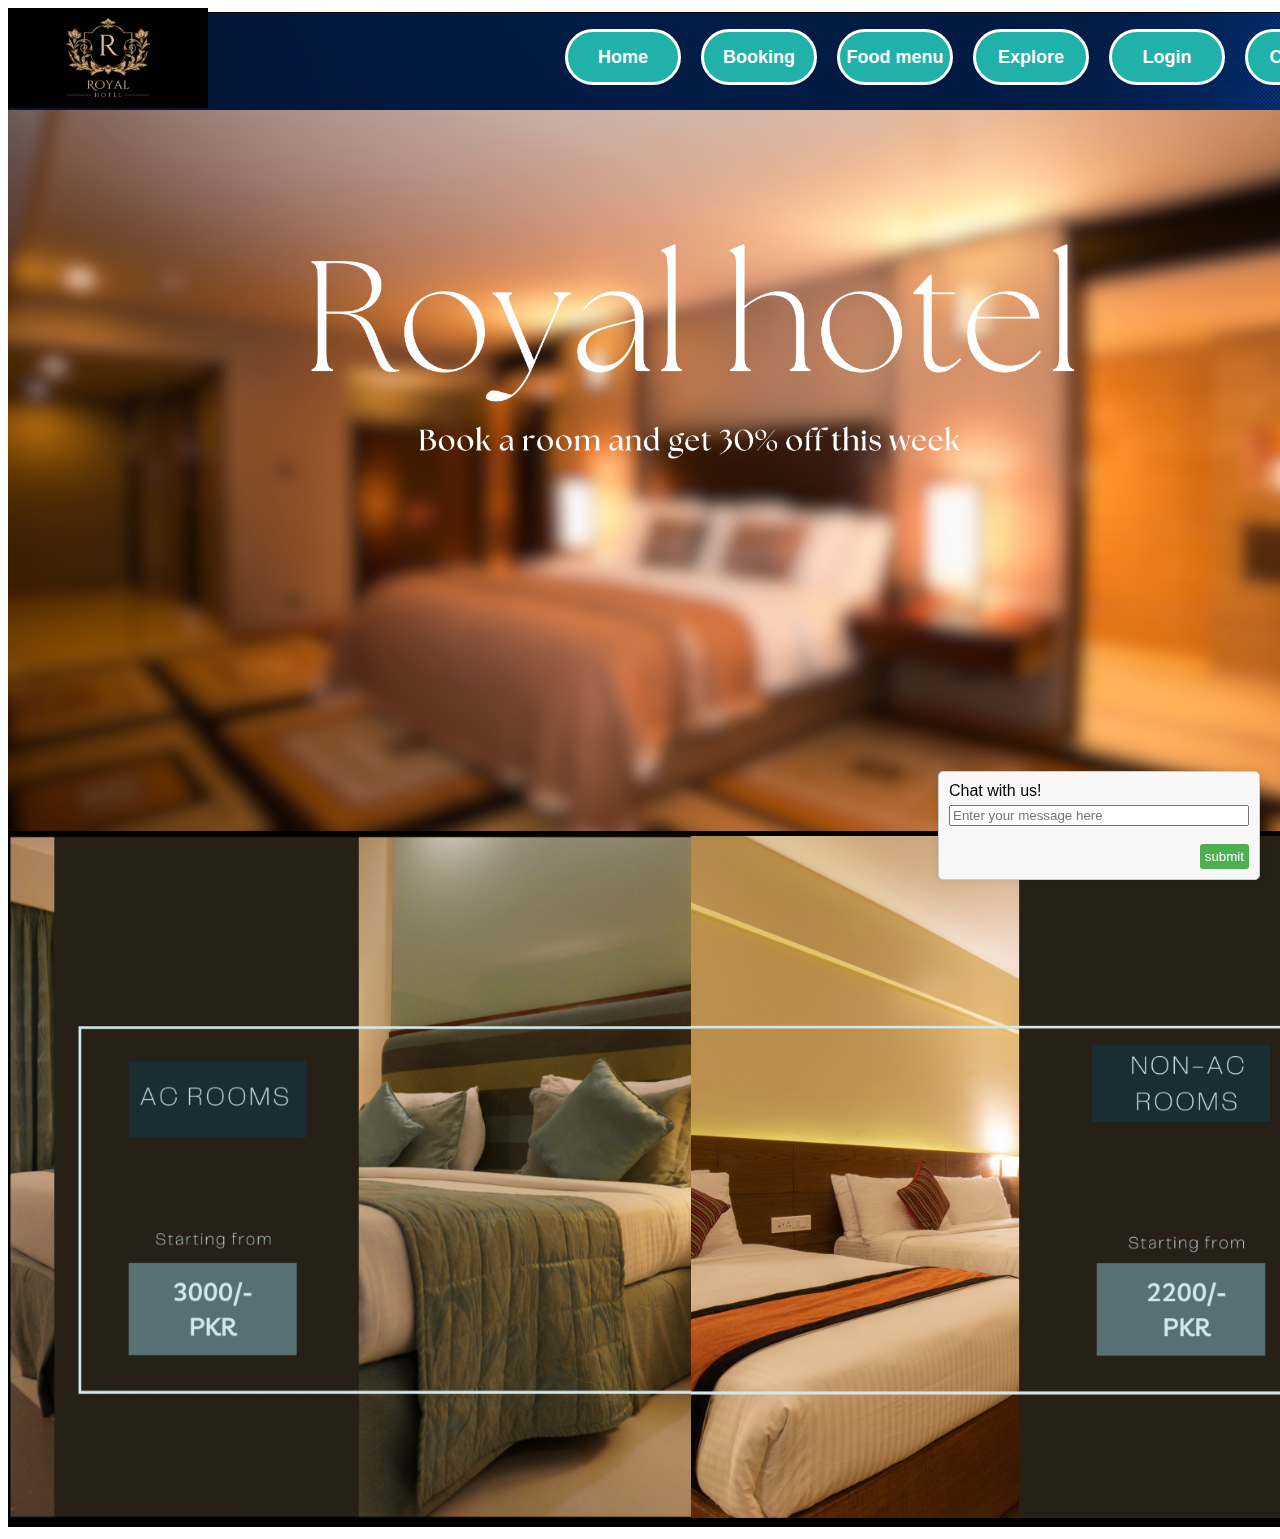
<file: index.html>
<!DOCTYPE html>
<html>
<head>
<title>Hotel Management</title>
<link rel="stylesheet" type="text/css" href="index.css"/>
<body>
<div id="holder"><a href="index.html"><img src="logo.jpg" width="200px" height="100px"/></a>
	 <div id="header">
     
	<ul>
		<li><a href="contact.html">Contact</a></li>
    	<li><a href="login.html">Login</a></li>
    	<li><a href="overview.html">Explore</a></li>
    	<li><a href="foodmenu.html">Food menu</a></li>
    	<li><a href="book.html">Booking</a></li>
        <li><a href="index.html">Home</a></li>
    	</ul>
    </div><!--header -->
	<br> 
<img id="img1" src="home.png">
<img src="room.jpg" id="img2">
<div id="a1">
	<form action="http://localhost/Hotel management system/feedback.php" method="post">
		<label for="feedback">Chat with us!</label> 
		<input id="feedback" name="feedback" placeholder="Enter your message here" required=""> 
		&nbsp;&nbsp;&nbsp;&nbsp;&nbsp;&nbsp;&nbsp;&nbsp;&nbsp;
		&nbsp;&nbsp;&nbsp;&nbsp;&nbsp;&nbsp;&nbsp;&nbsp;&nbsp;
		&nbsp;&nbsp;&nbsp;&nbsp;&nbsp;&nbsp;&nbsp;&nbsp;
		<input type="submit" name="submit" value="submit" />
	  </form>
</div>
</body>
</html>
</file>
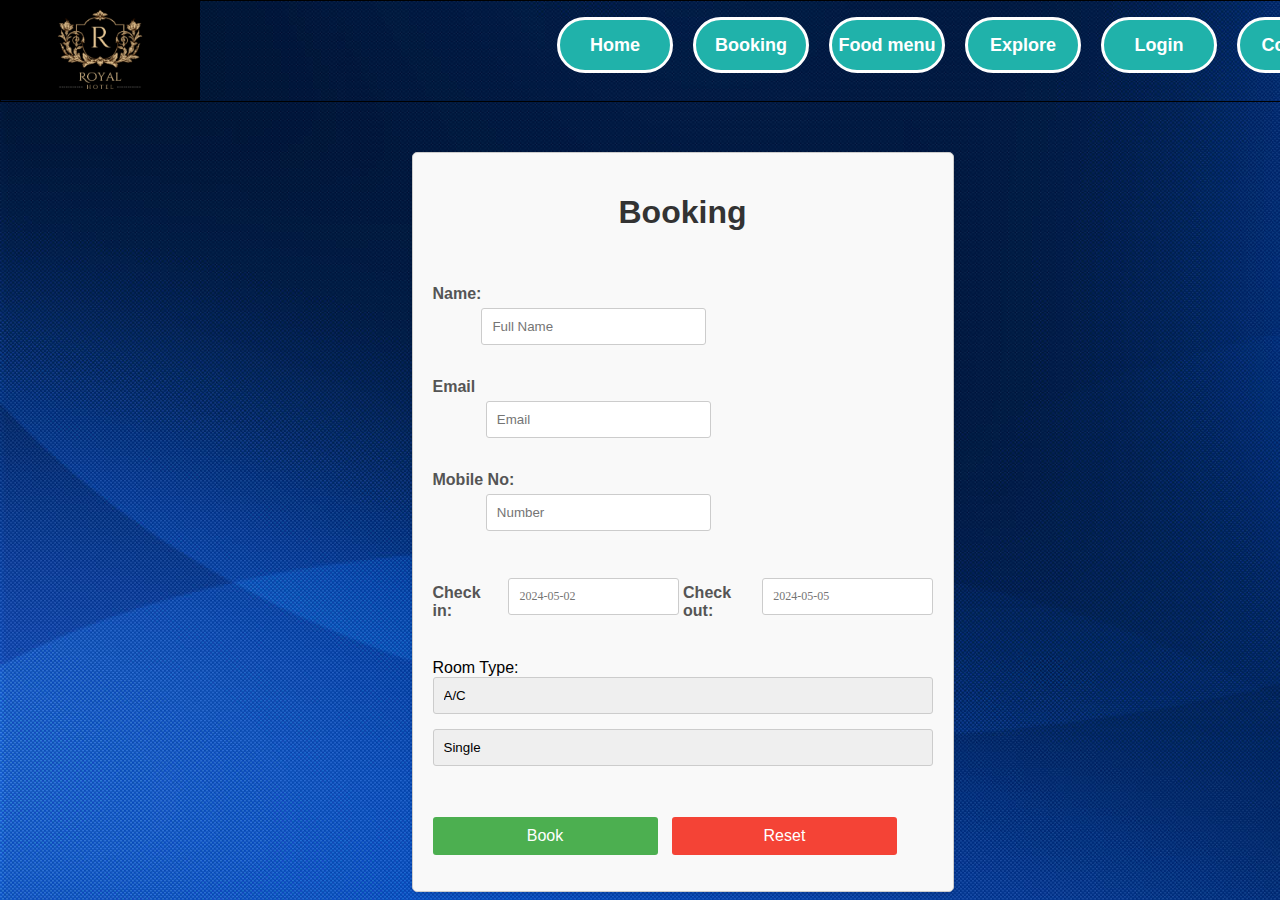
<file: book.html>
<!DOCTYPE>
<html>
<head>
<title>Booking</title>
<link rel="stylesheet" type="text/css" href="book.css"/>
<link rel="stylesheet" type="text/css" href="dhtmlxcalendar.css"/>
	
<script src="dhtmlxcalendar.js"></script>
	
<style>
    #calendar,
    #calendar2,
    #calendar3,
    #calendar4 {
        border: 1px solid #909090;
        font-family: Tahoma;
        font-size: 12px;
    }
</style>
	<script>
		var myCalendar;
		function doOnLoad() 
			{
			myCalendar = new dhtmlXCalendarObject(["calendar","calendar2","calendar3","calendar4",]);
			}
	</script>
</head>
<body onload="doOnLoad();">
<div id="holder"><a href="index.html"><img src="logo.jpg" width="200px" height="100px"/></a>
	 <div id="header">
     
	<ul>
		<li><a href="contact.html">Contact</a></li>
    	<li><a href="login.html">Login</a></li>
    	<li><a href="overview.html">Explore</a></li>
    	<li><a href="foodmenu.html">Food menu</a></li>
    	<li><a href="book.html">Booking</a></li>
        <li><a href="index.html">Home</a></li>
    	</ul>
    </div><!--header -->
<div id="book">
<h1>Booking</h1>
	<div id="a1">
    <p>&nbsp;</p>
    
    <form action="http://localhost/Hotel management system/book.php" method="post">
		 <label for="name">Name:</label>&nbsp;&nbsp;&nbsp;&nbsp;&nbsp;&nbsp;&nbsp;&nbsp;&nbsp;&nbsp;
    			<input id="name" name="name" placeholder="Full Name" required="" tabindex="1" type="text"><br><br>
		
		<label for="email">Email</label>&nbsp;&nbsp;&nbsp;&nbsp;&nbsp;&nbsp;&nbsp;&nbsp;&nbsp;&nbsp;&nbsp;
    			<input id="email" name="email" placeholder="Email" required="" type="email"><br><br>
		
		<label for="mobile">Mobile No:</label> &nbsp;&nbsp;&nbsp;&nbsp;&nbsp;&nbsp;&nbsp;&nbsp;&nbsp;&nbsp;&nbsp;
            		<input id="phone" name="mobile" placeholder="Number" required="" type="text"> <br><br>
		
		<div style="position:relative;height:80px;">
		
		<label for="in">Check in:</label> &nbsp;&nbsp;&nbsp;
            		<input id="calendar3" name="in" placeholder="2024-05-02" required="" type="text"> <br><br>
		
					&nbsp;<label for="out">Check out:</label> &nbsp;&nbsp;
            		<input id="calendar4" name="out" placeholder="2024-05-05" required="" type="text"> <br><br>
		
		</div>
		Room Type:<select name="room">
				<option value="A/C">A/C</option>
				<option value="Non-A/C">Non-A/C</option>
			</select>
			<select  name="type">
				<option value="single">Single</option>
				<option value="double">Double</option>
				<option value="three">Three</option>
			</select>
		<br/><br/><br/>
<a href="payment.html"><input type="submit" name="submit" value="Book"/></a>
<input type="reset" name="reset" value="Reset" />
</form>
</file>
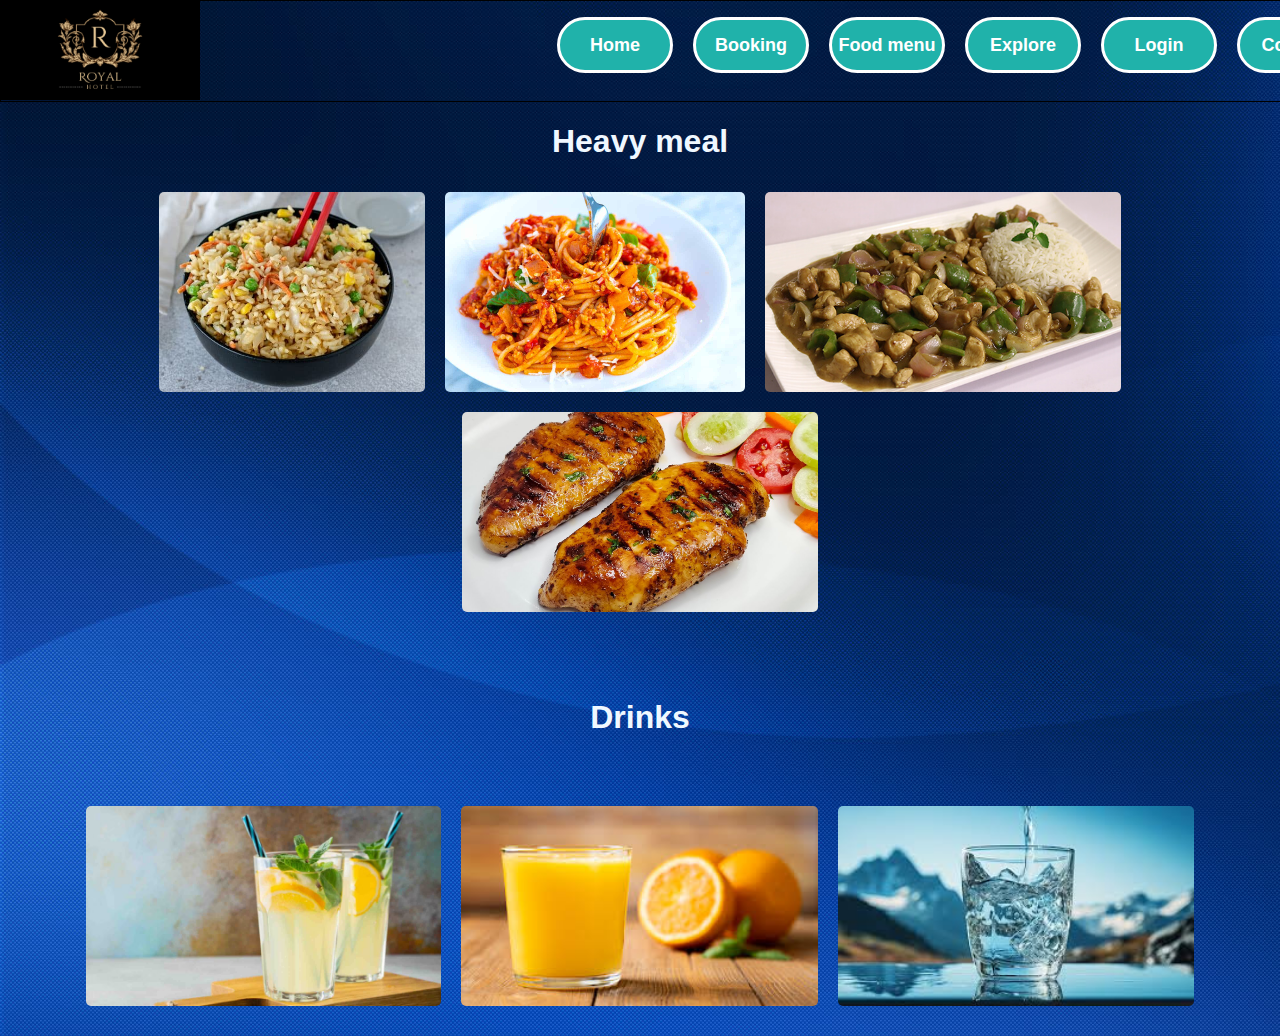
<file: foodmenu.html>
<!DOCTYPE>
<html>
<head>
<title>login</title>
<link rel="stylesheet" type="text/css" href="overview.css"/>
</head>
<body>
<div id="holder"><a href="logo.jpg"><img src="logo.jpg" width="200px" height="100px"/></a>
	 <div id="header">
     
	<ul>
		<li><a href="contact.html">Contact</a></li>
    	<li><a href="login.html">Login</a></li>
    	<li><a href="overview.html">Explore</a></li>
    	<li><a href="foodmenu.html">Food menu</a></li>
    	<li><a href="book.html">Booking</a></li>
        <li><a href="index.html">Home</a></li>
    	</ul>
    </div>
</div>
<h1>Heavy meal</h1>
<div class="image-container">
	<div class="image-item">
	  <img src="Fried-Rice-9-500x375.jpg" alt="Image 1">
	  <div class="hover-overlay">Fried Rice</div>
	</div>
	<div class="image-item">
	  <img src="Spaghetti-with-Meat-Sauce-Recipe-1-1200.jpg" alt="Image 2">
	  <div class="hover-overlay">Spaghetti</div>
	</div>
	<div class="image-item">
	  <img src="BLACK-PEPPER-CHICKENn.jpg" alt="Image 3">
	  <div class="hover-overlay">Black pepper chicken</div>
	</div>
	<div class="image-item">
	  <img src="STEAK.jpg" alt="Image 4">
	  <div class="hover-overlay">Chicken steak</div>
	</div>
	</div>
	<br>
	<br>
	<div >
	<h1>Drinks</h1>
	<br>
	</div>
	<div class="image-container">
	<div class="image-item">
	  <img src="lemon-juice-1600x900.avif" alt="Image 5">
	  <div class="hover-overlay">Lemon Juice</div>
	</div>
	<div class="image-item">
	  <img src="orange.jpeg" alt="Image 6">
	  <div class="hover-overlay">Orange juice</div>
	</div>
	<div class="image-item">
	  <img src="images.jpeg" alt="Image 7">
	  <div class="hover-overlay">Mineral water</div>
	</div>

</div><!--holder-->
    </body>
    </html>
</file>
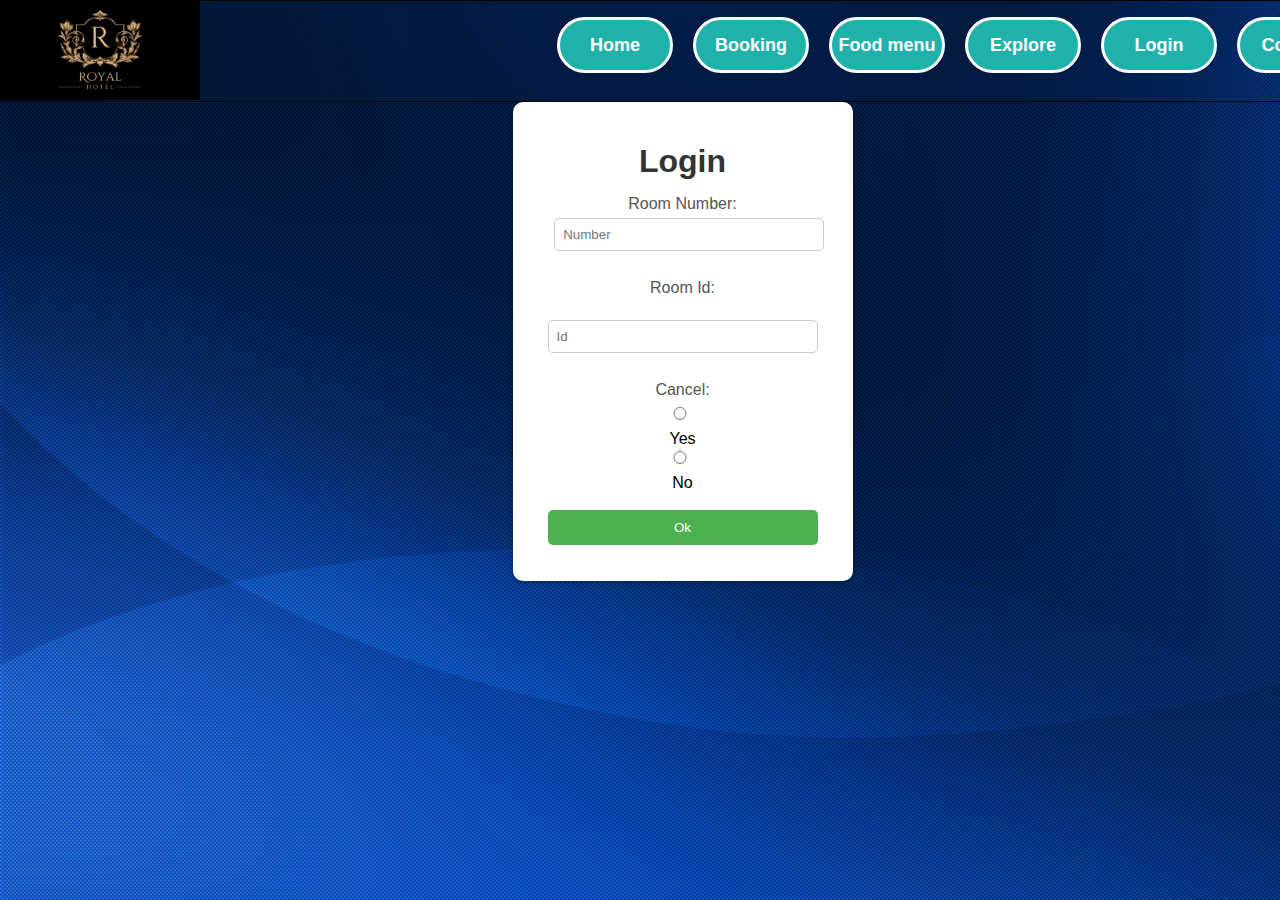
<file: login.html>
<!DOCTYPE>
<html>
<head>
<title>login</title>
<link rel="stylesheet" type="text/css" href="login.css"/>
<script type="text/javascript">
function clicked() {
    alert('Successfully submitted');
}

    $("#formname").resetForm();
</script>
</head>
<body>
<div id="holder"><a href="index.html"><img src="logo.jpg" width="200px" height="100px"/></a>
	 <div id="header">
     
	<ul>
		<li><a href="contact.html">Contact</a></li>
    	<li><a href="login.html">Login</a></li>
    	<li><a href="overview.html">Explore</a></li>
    	<li><a href="foodmenu.html">Food menu</a></li>
    	<li><a href="book.html">Booking</a></li>
        <li><a href="index.html">Home</a></li>
    	</ul>
    </div><!--header -->
	<div id="login">
		<h1>Login</h1>
		<div id="p">
		  <form action="http://localhost/Hotel management system/login.php" method="post">
			<label for="number">Room Number:</label>&nbsp;&nbsp;
			<input id="" name="rnumber" placeholder="Number" required="" type="text"> <br><br>
	  
			<label for="number">Room Id:</label> &nbsp;&nbsp;&nbsp;&nbsp;&nbsp;&nbsp;&nbsp;
			<input id="" name="rid" placeholder="Id" required="" type="text"> <br><br>
	  
			<label for="cancel">Cancel:</label>
			<br>
			<input type="radio" name="cancel" value="yes">Yes
			<input type="radio" name="cancel" value="no">No<br><br>
	  
			<input type="submit" name="submit" value="Ok"/>
		  </form>
		</div>
	  </div>
</div><!--holder-->
</body>
</html>
</file>
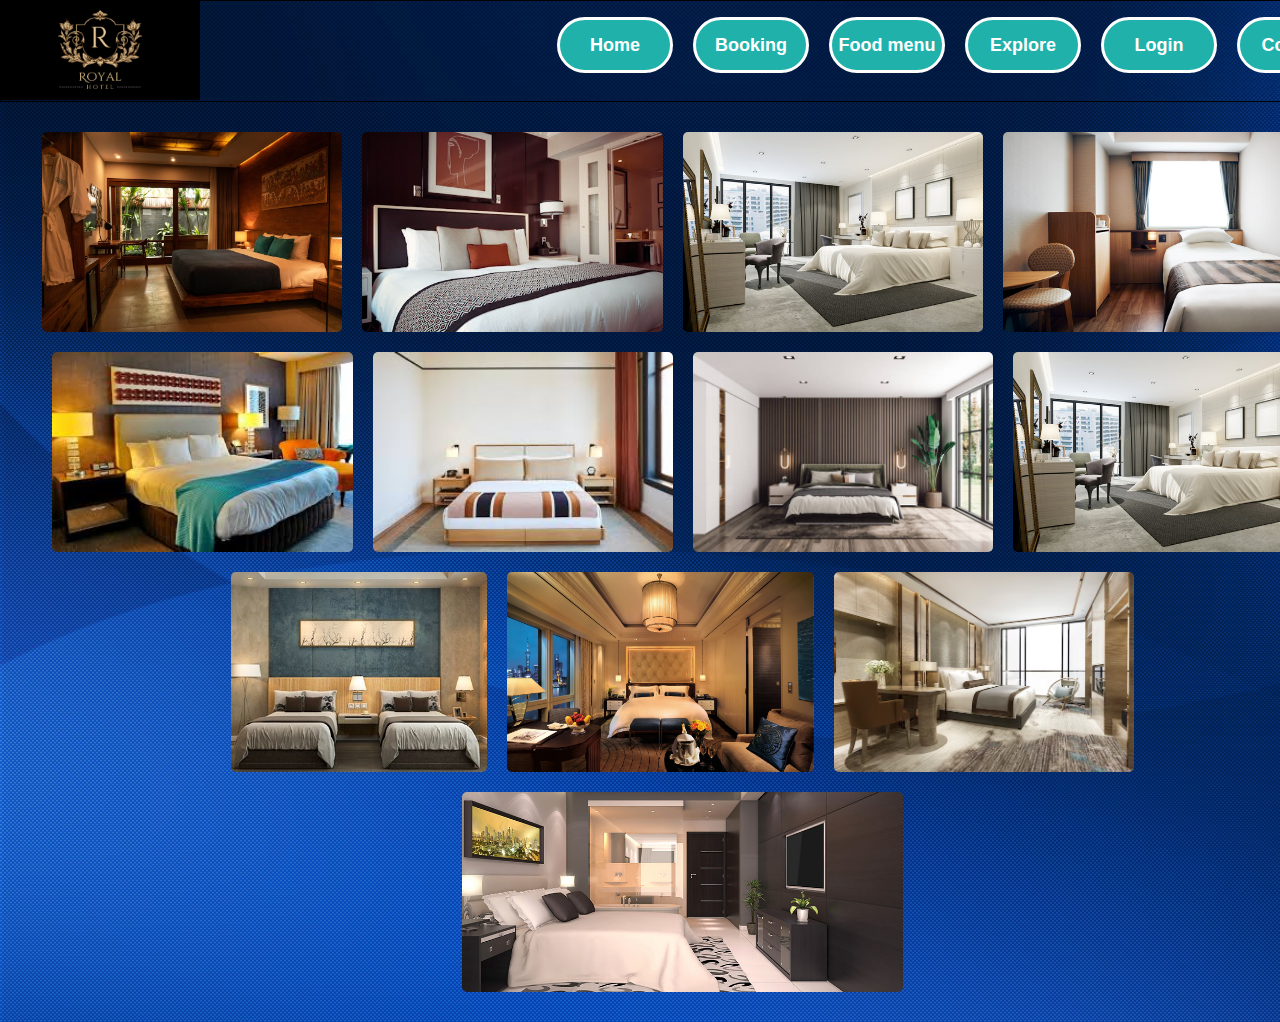
<file: overview.html>
<!DOCTYPE>
<html>
<head>
<title>Explore rooms</title>
<link rel="stylesheet" type="text/css" href="overview.css"/>
</head>
<body>
<div id="holder"><a href="index.html"><img src="logo.jpg" width="200px" height="100px"/></a>
	<div id="header">
    <ul>
		<li><a href="contact.html">Contact</a></li>
    	<li><a href="login.html">Login</a></li>
    	<li><a href="overview.html">Explore</a></li>
    	<li><a href="foodmenu.html">Food menu</a></li>
    	<li><a href="book.html">Booking</a></li>
        <li><a href="index.html">Home</a></li>
    </ul>
    </div>
	<div class="image-container">
		<div class="image-item">
		 <a href="book.html"><img src="image1.avif" alt="Image 1"></a>
		 <a class="none" href="book.html"><div class="hover-overlay">Double Bed<br>Non A/C</a>
		  </div>
		</div>
		<div class="image-item">
		  <img src="image2.jpeg" alt="Image 2">
		  <a class="none" href="book.html"><div class="hover-overlay">Double Bed<br>A/C</div></a>
		</div>
		<div class="image-item">
		  <img src="image3.jpg" alt="Image 3">
		  <a class="none" href="book.html"><div class="hover-overlay">Double Bed<br>Non A/C</div></a>
		</div>
		<div class="image-item">
		  <img src="image14.jpg" alt="Image 4">
		  <a class="none" href="book.html"><div class="hover-overlay">Single Bed<br>Non A/C</div></a>
		</div>
		<div class="image-item">
		  <img src="image5.jpeg" alt="Image 5">
		  <a class="none" href="book.html"><div class="hover-overlay">Doube Bed<br>Non A/C</div></a>
		</div>
		<div class="image-item">
		  <img src="image6.jpeg" alt="Image 6">
		  <a class="none" href="book.html"><div class="hover-overlay">Doube Bed<br>A/C</div></a>
		</div>
		<div class="image-item">
		  <img src="image7.jpg" alt="Image 7">
		  <a class="none" href="book.html"><div class="hover-overlay">Double Bed<br>A/C</div></a>
		</div>
		<div class="image-item">
		  <img src="image8.jpg" alt="Image 8">
		  <a class="none" href="book.html"><div class="hover-overlay">Double Bed<br>A/C</div></a>
		</div>
		<div class="image-item">
		  <img src="image13.jpg" alt="Image 9">
		  <a class="none" href="book.html"><div class="hover-overlay">Two single beds<br>A/C</div></a>
		</div>
		<div class="image-item">
		  <img src="image10.jpg" alt="Image 10">
		  <a class="none" href="book.html"><div class="hover-overlay">Double Bed<br>A/C</div></a>
		</div>
		<div class="image-item">
		  <img src="image11.avif" alt="Image 11">
		  <a class="none" href="book.html"><div class="hover-overlay">Double Bed<br>A/C</div></a>
		</div>
		<div class="image-item">
		  <img src="image12.jpg" alt="Image 12">
		  <a class="none" href="book.html"><div class="hover-overlay">Double Bed<br>A/C</div></a>
		</div>
	  </div>
</div>
</body>
</html>
</file>
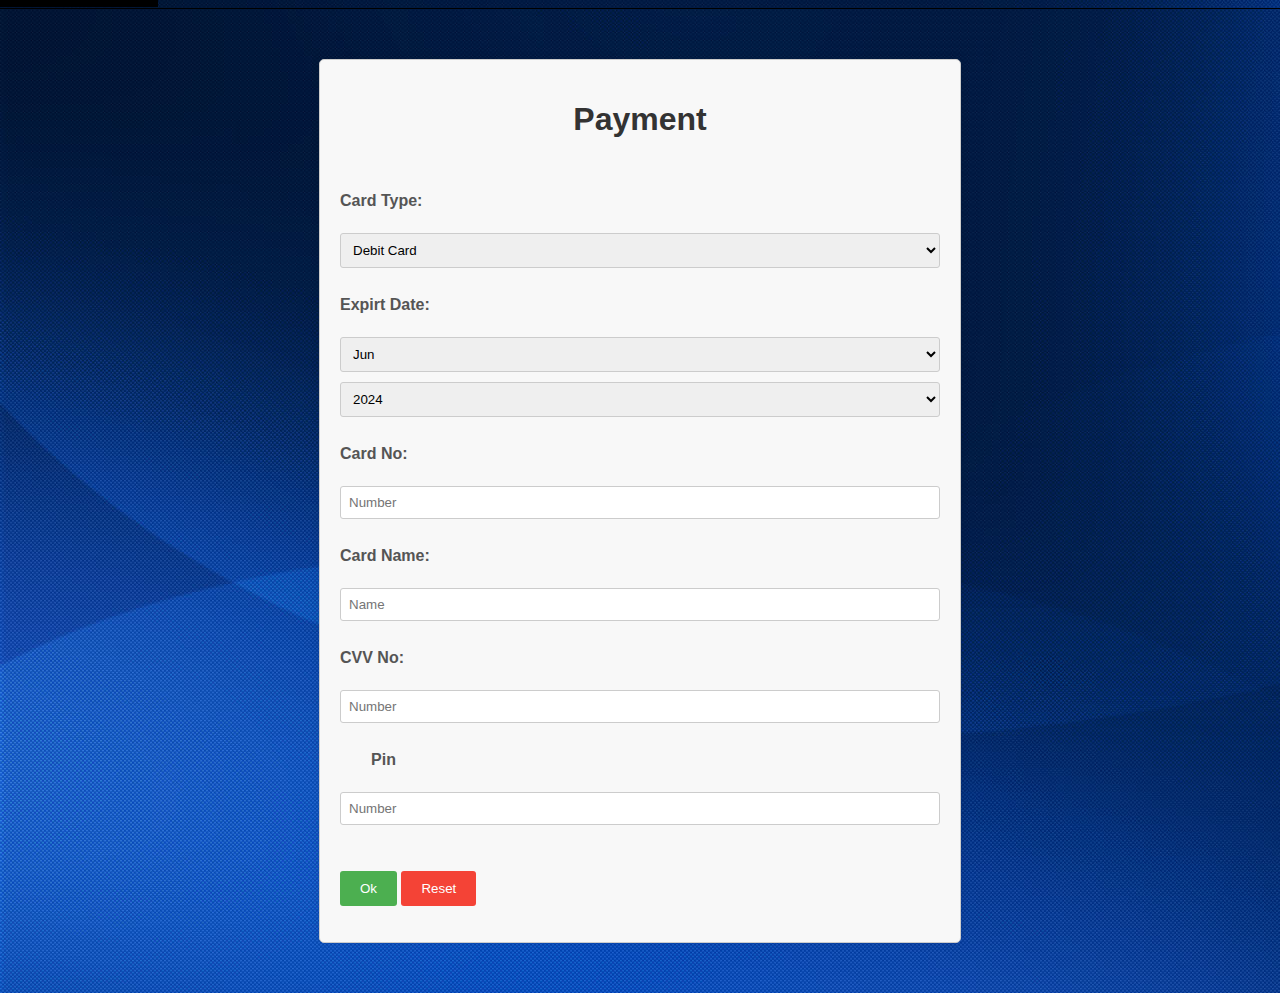
<file: payment.html>
<!DOCTYPE>
<html>
<head>
<title>pay</title>
<link rel="stylesheet" type="text/css" href="payment.css"/>
</head>
<body>
<div id="holder"><a href="index.html"><img src="logo.jpg" width="200px" height="100px"/></a>
	 <div id="header">
     
	<ul>
		<li><a href="contact.html">Contact</a></li>
    	<li><a href="login.html">Login</a></li>
    	<li><a href="overview.html">Explore</a></li>
    	<li><a href="foodmenu.html">Food menu</a></li>
    	<li><a href="book.html">Booking</a></li>
        <li><a href="index.html">Home</a></li>
    	</ul>
    </div><!--header -->
<div id="payment">
	<h1>Payment</h1>
	<div id="a2">
    <p>&nbsp;</p>
    
    <form action="payment.php" method="post">
    <label>Card Type:</label>&nbsp;&nbsp;&nbsp;&nbsp;&nbsp;
                                <select name="type">
                                <option value="debit">Debit Card</option>
        						<option value="credit">Credit Card</option>
                                </select>
     <br><br>
     <label>Expirt Date:</label>&nbsp;&nbsp;&nbsp;
     		<select name="month">
    				<option>Jun</option>
        			<option>Feb</option>
				<option>Mar</option>
				<option>May</option>
				<option>Jun</option>
				<option>July</option>
				<option>Aug</option>
				<option>Sep</option>
				<option>Oct</option>
				<option>Nov</option>	
				<option>Dec</option>
    		</select>
		<select name="year">
                <option>2024</option>
                <option>2025</option><option>2026</option>
                <option>2027</option><option>2028</option>
                <option>2030</option><option>2031</option>
                <option>2032</option><option>2033</option>
                <option>2034</option><option>2035</option>
                <option>2036</option><option>2037</option>
                <option>2038</option><option>2039</option>
                <option>2040</option><option>2041</option>
                <option>2042</option><option>2043</option>
                <option>2044</option><option>2045</option>
                <option>2046</option><option>2047</option>
                <option>2048</option><option>2049</option><option>2050</option>
    		</select>
        <br><br>
	<label for="cardno">Card No:</label>&nbsp;&nbsp;&nbsp;&nbsp;&nbsp;&nbsp;&nbsp;&nbsp;
		<input id="caedno" name="num" placeholder="Number" required="" type="text"><br><br>
    
	<label for="name">Card Name:</label>&nbsp;&nbsp;&nbsp;&nbsp;
		<input id="name" name="name" placeholder="Name" required="" type="text"><br><br>
    
	<label for="password">CVV No:</label>&nbsp;&nbsp;&nbsp;&nbsp;&nbsp;&nbsp;&nbsp;&nbsp;
		<input id="password" name="cvv" placeholder="Number" required="" type="password"><br><br>
    
	<label for="password">&nbsp;&nbsp;&nbsp;&nbsp;&nbsp;&nbsp;&nbsp;Pin</label>&nbsp;&nbsp;
									&nbsp;&nbsp;&nbsp;&nbsp;&nbsp;&nbsp;&nbsp;&nbsp;
		<input id="password" name="password" placeholder="Number" required="" type="password"><br><br><br>

		<input type="submit" name="submit" value="Ok" />
		<input type="reset" name="reset" value="Reset" />
   </form>
    </div><!--a2-->
</div><!--payment-->
</div><!--holder-->
</body>
</html>
</file>
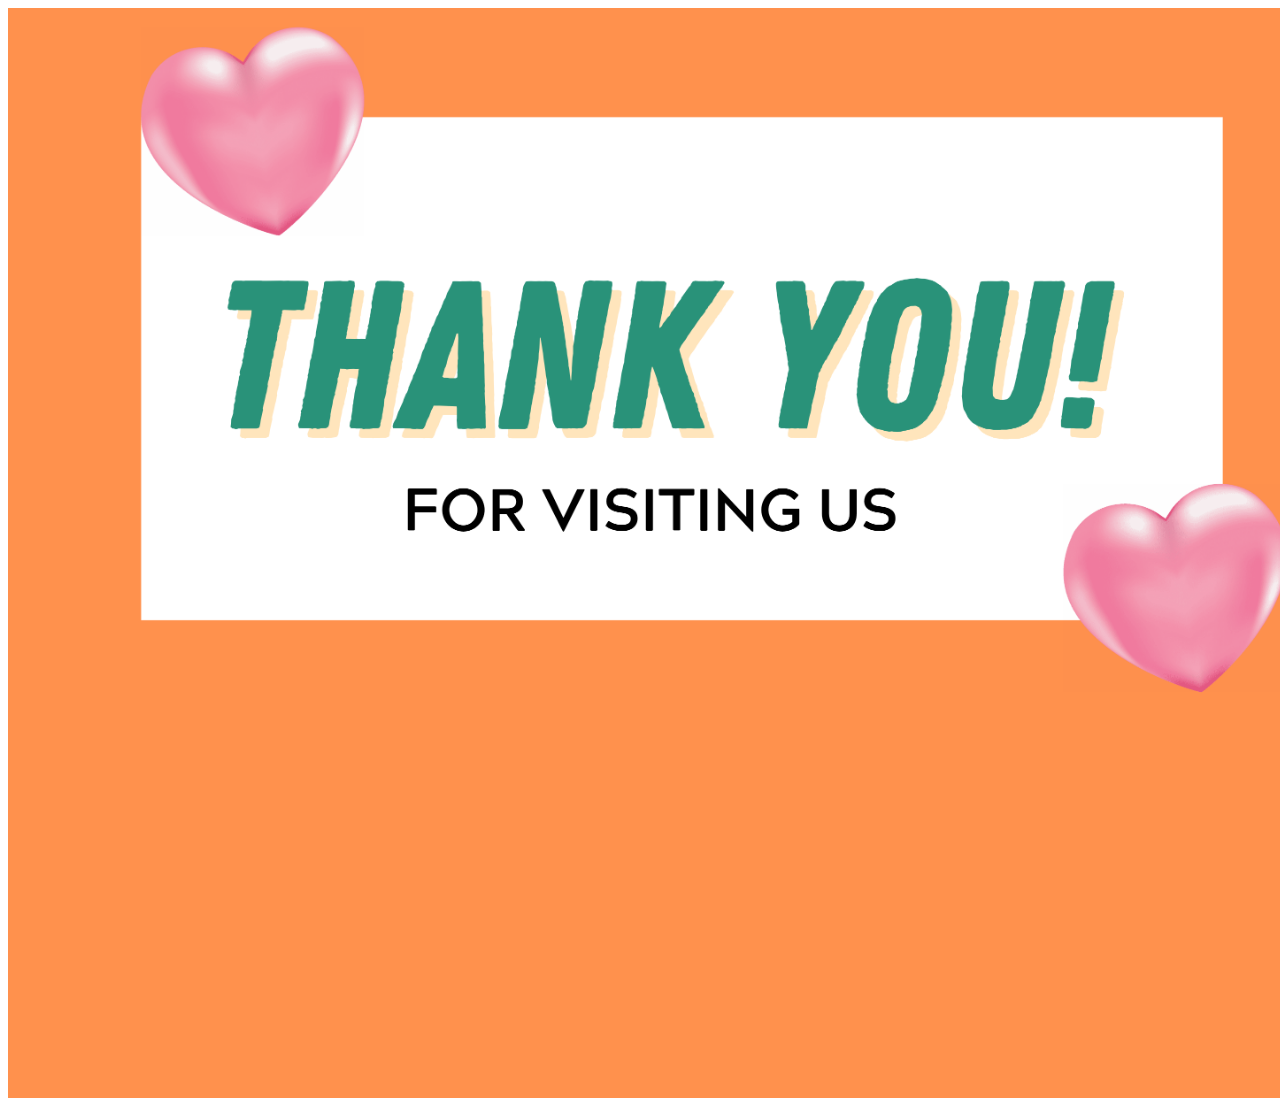
<file: thankyou.html>
<!DOCTYPE html>
<html lang="en">
<head>
    <meta charset="UTF-8">
    <meta name="viewport" content="width=device-width, initial-scale=1.0">
    <title>Document</title>
</head>
<body>
    <img src="thankyou.png" width="1300px">
</body>
</html>
</file>
<file: index.css>
body {
	font-family: sans-serif;
  }
	#holder{
		border:0px solid;
		width:1365px;
		height:auto;
		margin-left:0px;
		margin-right:0px;
		margin-top:0px;
		margin-bottom:0px;
		}
	#header{
		background-image:url(headback.jpeg);
		background-repeat:no-repeat;
		border:1px solid;
		width:1362px;
		height:100px;
		margin-top:-100px;
		margin-right:0px;
		margin-left:0px;
		}
	#header ul{
		list-style:none;
		}
	#header ul li a{
		border:3px solid;
		font-size:18px;
		float:right;
		background-color: lightseagreen;
		width:110px;
		height:50px;
		text-align:center;
		margin:0px 10px 0px 10px;
		font-weight:bold;
		line-height:50px;
		border-radius:50px;
		transition-property:all;
		transition-duration:0.4s;
		transition-timing-function:linear;
		}	
	#header ul li a{
		text-decoration:none;
		color:white;
		}
	#header ul li a:hover{
				background-color:#00FF7F;
				color:#4b388a;
				
				}
	#header ul li a:active{
		background-color:#00FFFF;
	}

	#a1 {
		position: fixed;
		bottom: 20px;
		right: 20px;
		width: 300px;
		background-color: #f8f8f8;
		border: 1px solid #ccc;
		border-radius: 5px;
		box-shadow: 0 0 10px rgba(0, 0, 0, 0.1);
		padding: 10px;
		display: flex;
		flex-direction: column;
		align-items: stretch;
	  }
	  
	  #a1 form {
		display: flex;
		flex-direction: column;
	  }
	  
	  #a1 label {
		margin-bottom: 5px;
	  }
	  
	  #a1 input[type="text"] {
		padding: 5px;
		margin-bottom: 10px;
	  }
	  
	  #a1 input[type="submit"] {
		align-self: flex-end;
		padding: 5px;
		border: none;
		border-radius: 3px;
		background-color: #4CAF50;
		color: #fff;
		cursor: pointer;
	  }
	  
	  #a1 input[type="submit"]:hover {
		background-color: #45a049;
	  }
	  #img1 {
		width: 100%;
		margin-top: -22px;
	  }
	  #img2 {
		width: 100%;
		margin-top: -50px;
	  }
</file>
<file: book.css>
body {
	font-family: Arial, sans-serif;
	background-image: url(headback.jpeg);
	min-height: 100vh;
	margin: 0;
  }
#holder{
	border:0px solid;
	width:1365px;
	height:auto;
	margin-left:0px;
	margin-right:0px;
	margin-top:0px;
	margin-bottom:0px;
	}
#header{
	background-image:url(headback.jpeg);
	background-repeat:no-repeat;
	border:1px solid;
	width:1362px;
	height:100px;
	margin-top:-100px;
	margin-right:0px;
	margin-left:0px;
	}
#header ul{
	list-style:none;
	}
#header ul li a{
	border:3px solid;
	font-size:18px;
	float:right;
	background-color: lightseagreen;
	width:110px;
	height:50px;
	text-align:center;
	margin:0px 10px 0px 10px;
	font-weight:bold;
	line-height:50px;
	border-radius:50px;
	transition-property:all;
	transition-duration:0.4s;
	transition-timing-function:linear;
	}	
#header ul li a{
	text-decoration:none;
	color:white;
	}
#header ul li a:hover{
			background-color:#00FF7F;
			color:#4b388a;
			
			}
#header ul li a:active{
	background-color:#00FFFF;
}

#book {
	width: 500px; 
	margin: 50px auto; 
	padding: 20px;
	border: 1px solid #ccc;
	border-radius: 5px;
	background-color: #f9f9f9;
	box-shadow: 0 2px 5px rgba(0, 0, 0, 0.1);
  }
  
  #book h1 {
	text-align: center;
	margin-bottom: 20px;
	color: #333;
  }
  
  #book label {
	display: block;
	margin-bottom: 5px;
	font-weight: bold;
	color: #555;
  }
  
  #book input[type="text"],
  #book input[type="email"],
  #book input[type="password"],
  #book input[type="tel"],
  #book select {
	width: 100%;
	padding: 10px;
	margin-bottom: 15px;
	border: 1px solid #ccc;
	border-radius: 3px;
	box-sizing: border-box;
  }
  
  #book input[type="submit"],
  #book input[type="reset"] {
	background-color: #4CAF50; /* Green */
	border: none;
	color: white;
	padding: 10px 20px;
	text-align: center;
	text-decoration: none;
	display: inline-block;
	font-size: 16px;
	border-radius: 3px;
	cursor: pointer;
	margin-right: 10px;
  }
  
  #book input[type="reset"] {
	background-color: #f44336; /* Red */
  }
  
  #book select {
	width: 100%;
	padding: 10px;
	margin-bottom: 15px;
	border: 1px solid #ccc;
	border-radius: 3px;
	box-sizing: border-box;
	appearance: none; /* Customize dropdown arrow */
	-webkit-appearance: none;
	-moz-appearance: none;
  }
  
  #book select::-ms-expand {
	display: none; /* Hide default dropdown arrow in IE */
  }
  
  #book select:focus {
	outline: none;
	border-color: #4CAF50; /* Green outline on focus */
  }
  
  #book input[type="text"]:focus,
  #book input[type="email"]:focus,
  #book input[type="password"]:focus,
  #book input[type="tel"]:focus {
	outline: none;
	border-color: #4CAF50; /* Green outline on focus */
  }
  
  /* Style for the check-in/check-out inputs */
  #book #a1 div {
	display: flex;
	justify-content: space-between;
	align-items: center;
	margin-bottom: 15px;
  }
  
  #book #a1 label {
	margin-right: 10px;
  }
  
  #book #a1 input {
	width: 45%;
  }
  
  /* Optional: Add a hover effect to buttons */
  #book input[type="submit"]:hover,
  #book input[type="reset"]:hover {
	opacity: 0.8;
  }
</file>
<file: dhtmlxcalendar.css>
/*
Product Name: dhtmlxCalendar 
Version: 4.5 
Edition: Standard 
License: content of this file is covered by GPL. Usage outside GPL terms is prohibited. To obtain Commercial or Enterprise license contact sales@dhtmlx.com
Copyright UAB Dinamenta http://www.dhtmlx.com
*/

.dhtmlxcalendar_ifr{position:absolute;overflow:hidden;background-color:white;}.dhtmlxcalendar_dhx_skyblue{position:absolute;display:block;background-color:white;font-family:Tahoma,Helvetica;font-size:11px;color:black;}.dhtmlxcalendar_dhx_skyblue ul.dhtmlxcalendar_line{position:relative;display:block;clear:both;margin:0;padding:0;overflow:hidden;width:211px;}.dhtmlxcalendar_dhx_skyblue ul.dhtmlxcalendar_line li{float:left;position:relative;list-style-type:none;list-style-image:none;text-align:center;vertical-align:middle;cursor:default;overflow:hidden;margin:0;padding:0;}.dhtmlxcalendar_dhx_skyblue.dhtmlxcalendar_in_input{box-shadow:0 0 6px rgba(0,0,0,0.25);}.dhtmlxcalendar_dhx_skyblue div.dhtmlxcalendar_month_cont{position:relative;display:block;width:211px;height:25px;margin:0;background-color:#e2efff;background:linear-gradient(#e2efff,#d3e7ff);background:-webkit-linear-gradient(#e2efff,#d3e7ff);filter:progid:DXImageTransform.Microsoft.Gradient(gradientType=0,startColorStr=#e2efff,endColorStr=#d3e7ff) progid:DXImageTransform.Microsoft.Alpha(opacity=100);border:1px solid #a4bed4;overflow:hidden;color:black;-webkit-user-select:text;-khtml-user-select:text;-moz-user-select:text;-ms-user-select:text;-o-user-select:text;user-select:text;}.dhtmlxcalendar_dhx_skyblue div.dhtmlxcalendar_month_cont ul.dhtmlxcalendar_line li.dhtmlxcalendar_cell.dhtmlxcalendar_month_hdr{width:211px;height:25px;line-height:25px;}.dhtmlxcalendar_dhx_skyblue div.dhtmlxcalendar_month_cont ul.dhtmlxcalendar_line li.dhtmlxcalendar_cell.dhtmlxcalendar_month_hdr div.dhtmlxcalendar_month_arrow{position:absolute;top:0;width:18px;height:25px;text-align:center;color:inherit;background-position:center center;background-repeat:no-repeat;}.dhtmlxcalendar_dhx_skyblue div.dhtmlxcalendar_month_cont ul.dhtmlxcalendar_line li.dhtmlxcalendar_cell.dhtmlxcalendar_month_hdr div.dhtmlxcalendar_month_arrow.dhtmlxcalendar_month_arrow_left{left:4px;background-image:url("imgs/dhxcalendar_skyblue/dhxcalendar_arrow_left.gif");opacity:.8;filter:progid:DXImageTransform.Microsoft.Alpha(opacity=80);}.dhtmlxcalendar_dhx_skyblue div.dhtmlxcalendar_month_cont ul.dhtmlxcalendar_line li.dhtmlxcalendar_cell.dhtmlxcalendar_month_hdr div.dhtmlxcalendar_month_arrow.dhtmlxcalendar_month_arrow_left_hover{left:4px;background-image:url("imgs/dhxcalendar_skyblue/dhxcalendar_arrow_left.gif");opacity:1;filter:progid:DXImageTransform.Microsoft.Alpha(opacity=100);}.dhtmlxcalendar_dhx_skyblue div.dhtmlxcalendar_month_cont ul.dhtmlxcalendar_line li.dhtmlxcalendar_cell.dhtmlxcalendar_month_hdr div.dhtmlxcalendar_month_arrow.dhtmlxcalendar_month_arrow_right{right:4px;background-image:url("imgs/dhxcalendar_skyblue/dhxcalendar_arrow_right.gif");opacity:.8;filter:progid:DXImageTransform.Microsoft.Alpha(opacity=80);}.dhtmlxcalendar_dhx_skyblue div.dhtmlxcalendar_month_cont ul.dhtmlxcalendar_line li.dhtmlxcalendar_cell.dhtmlxcalendar_month_hdr div.dhtmlxcalendar_month_arrow.dhtmlxcalendar_month_arrow_right_hover{right:4px;background-image:url("imgs/dhxcalendar_skyblue/dhxcalendar_arrow_right.gif");opacity:1;filter:progid:DXImageTransform.Microsoft.Alpha(opacity=100);}.dhtmlxcalendar_dhx_skyblue div.dhtmlxcalendar_month_cont ul.dhtmlxcalendar_line li.dhtmlxcalendar_cell.dhtmlxcalendar_month_hdr span.dhtmlxcalendar_month_label_month,.dhtmlxcalendar_dhx_skyblue div.dhtmlxcalendar_month_cont ul.dhtmlxcalendar_line li.dhtmlxcalendar_cell.dhtmlxcalendar_month_hdr span.dhtmlxcalendar_month_label_year{position:relative;font-weight:bold;color:#34404b;}.dhtmlxcalendar_dhx_skyblue div.dhtmlxcalendar_days_cont{position:relative;display:block;width:211px;margin:0;padding-bottom:1px;border-left:1px solid #a4bed4;border-right:1px solid #a4bed4;border-bottom:1px solid #cbd9e4;-webkit-user-select:text;-khtml-user-select:text;-moz-user-select:text;-ms-user-select:text;-o-user-select:text;user-select:text;overflow:hidden;}.dhtmlxcalendar_dhx_skyblue div.dhtmlxcalendar_days_cont ul.dhtmlxcalendar_line{border-top:1px solid white;padding-left:1px;}.dhtmlxcalendar_dhx_skyblue div.dhtmlxcalendar_days_cont ul.dhtmlxcalendar_line li{width:29px;height:19px;line-height:19px;margin-right:1px;font-size:9px;background-color:#ecf4ff;}.dhtmlxcalendar_dhx_skyblue div.dhtmlxcalendar_days_cont ul.dhtmlxcalendar_line li.dhtmlxcalendar_cell.dhtmlxcalendar_day_weekday_cell,.dhtmlxcalendar_dhx_skyblue div.dhtmlxcalendar_days_cont ul.dhtmlxcalendar_line li.dhtmlxcalendar_cell.dhtmlxcalendar_day_weekday_cell_first{color:#c66200;background-color:#ffe6ae;}.dhtmlxcalendar_dhx_skyblue div.dhtmlxcalendar_dates_cont{position:relative;display:block;width:211px;margin:0;padding-bottom:1px;border-left:1px solid #a4bed4;border-right:1px solid #a4bed4;border-bottom:1px solid #a4bed4;-webkit-user-select:none;-khtml-user-select:none;-moz-user-select:none;-ms-user-select:none;-o-user-select:none;user-select:none;overflow:hidden;}.dhtmlxcalendar_dhx_skyblue div.dhtmlxcalendar_dates_cont ul.dhtmlxcalendar_line{border-top:1px solid white;padding-left:1px;height:26px;}.dhtmlxcalendar_dhx_skyblue div.dhtmlxcalendar_dates_cont ul.dhtmlxcalendar_line li{color:#909090;background-color:white;border:1px solid white;width:27px;height:24px;line-height:23px;margin-right:1px;}.dhtmlxcalendar_dhx_skyblue div.dhtmlxcalendar_dates_cont ul.dhtmlxcalendar_line li div.dhtmlxcalendar_label{width:100%;height:100%;text-align:center;}.dhtmlxcalendar_dhx_skyblue div.dhtmlxcalendar_dates_cont ul.dhtmlxcalendar_line li.dhtmlxcalendar_cell.dhtmlxcalendar_cell_date,.dhtmlxcalendar_dhx_skyblue div.dhtmlxcalendar_dates_cont ul.dhtmlxcalendar_line li.dhtmlxcalendar_cell.dhtmlxcalendar_cell_date_weekend{border-color:#ccc;background-color:#f7f7f7;}.dhtmlxcalendar_dhx_skyblue div.dhtmlxcalendar_dates_cont ul.dhtmlxcalendar_line li.dhtmlxcalendar_cell.dhtmlxcalendar_cell_dis,.dhtmlxcalendar_dhx_skyblue div.dhtmlxcalendar_dates_cont ul.dhtmlxcalendar_line li.dhtmlxcalendar_cell.dhtmlxcalendar_cell_weekend_dis,.dhtmlxcalendar_dhx_skyblue div.dhtmlxcalendar_dates_cont ul.dhtmlxcalendar_line li.dhtmlxcalendar_cell.dhtmlxcalendar_cell_date_dis,.dhtmlxcalendar_dhx_skyblue div.dhtmlxcalendar_dates_cont ul.dhtmlxcalendar_line li.dhtmlxcalendar_cell.dhtmlxcalendar_cell_date_weekend_dis{color:#b2b2b2;background-color:#f0f0f0;border-color:#f0f0f0;}.dhtmlxcalendar_dhx_skyblue div.dhtmlxcalendar_dates_cont ul.dhtmlxcalendar_line li.dhtmlxcalendar_cell.dhtmlxcalendar_cell_holiday,.dhtmlxcalendar_dhx_skyblue div.dhtmlxcalendar_dates_cont ul.dhtmlxcalendar_line li.dhtmlxcalendar_cell.dhtmlxcalendar_cell_weekend_holiday{color:red;}.dhtmlxcalendar_dhx_skyblue div.dhtmlxcalendar_dates_cont ul.dhtmlxcalendar_line li.dhtmlxcalendar_cell.dhtmlxcalendar_cell_date_holiday,.dhtmlxcalendar_dhx_skyblue div.dhtmlxcalendar_dates_cont ul.dhtmlxcalendar_line li.dhtmlxcalendar_cell.dhtmlxcalendar_cell_date_weekend_holiday{color:red;border-color:#ccc;background-color:#f7f7f7;}.dhtmlxcalendar_dhx_skyblue div.dhtmlxcalendar_dates_cont ul.dhtmlxcalendar_line li.dhtmlxcalendar_cell.dhtmlxcalendar_cell_holiday_dis,.dhtmlxcalendar_dhx_skyblue div.dhtmlxcalendar_dates_cont ul.dhtmlxcalendar_line li.dhtmlxcalendar_cell.dhtmlxcalendar_cell_weekend_holiday_dis,.dhtmlxcalendar_dhx_skyblue div.dhtmlxcalendar_dates_cont ul.dhtmlxcalendar_line li.dhtmlxcalendar_cell.dhtmlxcalendar_cell_date_holiday_dis,.dhtmlxcalendar_dhx_skyblue div.dhtmlxcalendar_dates_cont ul.dhtmlxcalendar_line li.dhtmlxcalendar_cell.dhtmlxcalendar_cell_date_weekend_holiday_dis{color:red;background-color:#f0f0f0;border-color:#f0f0f0;}.dhtmlxcalendar_dhx_skyblue div.dhtmlxcalendar_dates_cont ul.dhtmlxcalendar_line li.dhtmlxcalendar_cell.dhtmlxcalendar_cell_hover,.dhtmlxcalendar_dhx_skyblue div.dhtmlxcalendar_dates_cont ul.dhtmlxcalendar_line li.dhtmlxcalendar_cell.dhtmlxcalendar_cell_weekend_hover,.dhtmlxcalendar_dhx_skyblue div.dhtmlxcalendar_dates_cont ul.dhtmlxcalendar_line li.dhtmlxcalendar_cell.dhtmlxcalendar_cell_date_hover,.dhtmlxcalendar_dhx_skyblue div.dhtmlxcalendar_dates_cont ul.dhtmlxcalendar_line li.dhtmlxcalendar_cell.dhtmlxcalendar_cell_date_weekend_hover{border-color:#ccc;background-color:#f7f7f7;}.dhtmlxcalendar_dhx_skyblue div.dhtmlxcalendar_dates_cont ul.dhtmlxcalendar_line li.dhtmlxcalendar_cell.dhtmlxcalendar_cell_holiday_hover,.dhtmlxcalendar_dhx_skyblue div.dhtmlxcalendar_dates_cont ul.dhtmlxcalendar_line li.dhtmlxcalendar_cell.dhtmlxcalendar_cell_weekend_holiday_hover,.dhtmlxcalendar_dhx_skyblue div.dhtmlxcalendar_dates_cont ul.dhtmlxcalendar_line li.dhtmlxcalendar_cell.dhtmlxcalendar_cell_date_holiday_hover,.dhtmlxcalendar_dhx_skyblue div.dhtmlxcalendar_dates_cont ul.dhtmlxcalendar_line li.dhtmlxcalendar_cell.dhtmlxcalendar_cell_date_weekend_holiday_hover{color:red;border-color:#ccc;background-color:#f7f7f7;}.dhtmlxcalendar_dhx_skyblue div.dhtmlxcalendar_dates_cont ul.dhtmlxcalendar_line li.dhtmlxcalendar_cell.dhtmlxcalendar_cell_month{color:black;background-color:#ecf4ff;border-color:#ecf4ff;}.dhtmlxcalendar_dhx_skyblue div.dhtmlxcalendar_dates_cont ul.dhtmlxcalendar_line li.dhtmlxcalendar_cell.dhtmlxcalendar_cell_month_weekend{color:#c66200;background-color:#fff0d2;border-color:#fff0d2;}.dhtmlxcalendar_dhx_skyblue div.dhtmlxcalendar_dates_cont ul.dhtmlxcalendar_line li.dhtmlxcalendar_cell.dhtmlxcalendar_cell_month_date{color:black;background-color:#b5deff;border-color:#a1ceed;}.dhtmlxcalendar_dhx_skyblue div.dhtmlxcalendar_dates_cont ul.dhtmlxcalendar_line li.dhtmlxcalendar_cell.dhtmlxcalendar_cell_month_date_weekend{color:#c66200;background-color:#ffdc90;border-color:#ffce65;}.dhtmlxcalendar_dhx_skyblue div.dhtmlxcalendar_dates_cont ul.dhtmlxcalendar_line li.dhtmlxcalendar_cell.dhtmlxcalendar_cell_month_dis,.dhtmlxcalendar_dhx_skyblue div.dhtmlxcalendar_dates_cont ul.dhtmlxcalendar_line li.dhtmlxcalendar_cell.dhtmlxcalendar_cell_month_weekend_dis,.dhtmlxcalendar_dhx_skyblue div.dhtmlxcalendar_dates_cont ul.dhtmlxcalendar_line li.dhtmlxcalendar_cell.dhtmlxcalendar_cell_month_date_dis,.dhtmlxcalendar_dhx_skyblue div.dhtmlxcalendar_dates_cont ul.dhtmlxcalendar_line li.dhtmlxcalendar_cell.dhtmlxcalendar_cell_month_date_weekend_dis{color:#b2b2b2;background-color:#f0f0f0;border-color:#f0f0f0;}.dhtmlxcalendar_dhx_skyblue div.dhtmlxcalendar_dates_cont ul.dhtmlxcalendar_line li.dhtmlxcalendar_cell.dhtmlxcalendar_cell_month_holiday{color:red;background-color:#ecf4ff;border-color:#ecf4ff;}.dhtmlxcalendar_dhx_skyblue div.dhtmlxcalendar_dates_cont ul.dhtmlxcalendar_line li.dhtmlxcalendar_cell.dhtmlxcalendar_cell_month_weekend_holiday{color:red;background-color:#fff0d2;border-color:#fff0d2;}.dhtmlxcalendar_dhx_skyblue div.dhtmlxcalendar_dates_cont ul.dhtmlxcalendar_line li.dhtmlxcalendar_cell.dhtmlxcalendar_cell_month_date_holiday{color:red;background-color:#b5deff;border-color:#a1ceed;}.dhtmlxcalendar_dhx_skyblue div.dhtmlxcalendar_dates_cont ul.dhtmlxcalendar_line li.dhtmlxcalendar_cell.dhtmlxcalendar_cell_month_date_weekend_holiday{color:red;background-color:#ffdc90;border-color:#ffce65;}.dhtmlxcalendar_dhx_skyblue div.dhtmlxcalendar_dates_cont ul.dhtmlxcalendar_line li.dhtmlxcalendar_cell.dhtmlxcalendar_cell_month_holiday_dis,.dhtmlxcalendar_dhx_skyblue div.dhtmlxcalendar_dates_cont ul.dhtmlxcalendar_line li.dhtmlxcalendar_cell.dhtmlxcalendar_cell_month_weekend_holiday_dis,.dhtmlxcalendar_dhx_skyblue div.dhtmlxcalendar_dates_cont ul.dhtmlxcalendar_line li.dhtmlxcalendar_cell.dhtmlxcalendar_cell_month_date_holiday_dis,.dhtmlxcalendar_dhx_skyblue div.dhtmlxcalendar_dates_cont ul.dhtmlxcalendar_line li.dhtmlxcalendar_cell.dhtmlxcalendar_cell_month_date_weekend_holiday_dis{color:red;background-color:#f0f0f0;border-color:#f0f0f0;}.dhtmlxcalendar_dhx_skyblue div.dhtmlxcalendar_dates_cont ul.dhtmlxcalendar_line li.dhtmlxcalendar_cell.dhtmlxcalendar_cell_month_hover{color:black;background-color:#d9eeff;border-color:#a1ceed;}.dhtmlxcalendar_dhx_skyblue div.dhtmlxcalendar_dates_cont ul.dhtmlxcalendar_line li.dhtmlxcalendar_cell.dhtmlxcalendar_cell_month_weekend_hover{color:#c66200;background-color:#ffe9bb;border-color:#ffce65;}.dhtmlxcalendar_dhx_skyblue div.dhtmlxcalendar_dates_cont ul.dhtmlxcalendar_line li.dhtmlxcalendar_cell.dhtmlxcalendar_cell_month_date_hover{color:black;background-color:#b5deff;border-color:#a1ceed;}.dhtmlxcalendar_dhx_skyblue div.dhtmlxcalendar_dates_cont ul.dhtmlxcalendar_line li.dhtmlxcalendar_cell.dhtmlxcalendar_cell_month_date_weekend_hover{color:#c66200;background-color:#ffdc90;border-color:#ffce65;}.dhtmlxcalendar_dhx_skyblue div.dhtmlxcalendar_dates_cont ul.dhtmlxcalendar_line li.dhtmlxcalendar_cell.dhtmlxcalendar_cell_month_holiday_hover{color:red;background-color:#d9eeff;border-color:#a1ceed;}.dhtmlxcalendar_dhx_skyblue div.dhtmlxcalendar_dates_cont ul.dhtmlxcalendar_line li.dhtmlxcalendar_cell.dhtmlxcalendar_cell_month_weekend_holiday_hover{color:red;background-color:#ffe9bb;border-color:#ffce65;}.dhtmlxcalendar_dhx_skyblue div.dhtmlxcalendar_dates_cont ul.dhtmlxcalendar_line li.dhtmlxcalendar_cell.dhtmlxcalendar_cell_month_date_holiday_hover{color:red;background-color:#b5deff;border-color:#a1ceed;}.dhtmlxcalendar_dhx_skyblue div.dhtmlxcalendar_dates_cont ul.dhtmlxcalendar_line li.dhtmlxcalendar_cell.dhtmlxcalendar_cell_month_date_weekend_holiday_hover{color:red;background-color:#ffdc90;border-color:#ffce65;}.dhtmlxcalendar_dhx_skyblue div.dhtmlxcalendar_dates_cont ul.dhtmlxcalendar_line div.dhtmlxcalendar_label.dhtmlxcalendar_label_title{background-image:url("imgs/dhxcalendar_skyblue/dhxcalendar_mark.gif");background-position:top right;background-repeat:no-repeat;}.dhtmlxcalendar_dhx_skyblue div.dhtmlxcalendar_time_cont{position:relative;display:block;width:211px;height:25px;margin:0;border-left:1px solid #a4bed4;border-right:1px solid #a4bed4;border-bottom:1px solid #a4bed4;background-color:#e2efff;background:linear-gradient(#e2efff,#d3e7ff);background:-webkit-linear-gradient(#e2efff,#d3e7ff);filter:progid:DXImageTransform.Microsoft.Gradient(gradientType=0,startColorStr=#e2efff,endColorStr=#d3e7ff) progid:DXImageTransform.Microsoft.Alpha(opacity=100);-webkit-user-select:none;-khtml-user-select:none;-moz-user-select:none;-ms-user-select:none;-o-user-select:none;user-select:none;overflow:hidden;}.dhtmlxcalendar_dhx_skyblue div.dhtmlxcalendar_time_cont ul.dhtmlxcalendar_line li{width:211px;height:25px;line-height:24px;color:#34404b;}.dhtmlxcalendar_dhx_skyblue div.dhtmlxcalendar_time_cont ul.dhtmlxcalendar_line li div.dhtmlxcalendar_time_img{position:absolute;left:66px;top:6px;width:13px;height:13px;background-image:url("imgs/dhxcalendar_skyblue/dhxcalendar_clock.gif");background-position:center center;background-repeat:no-repeat;}.dhtmlxcalendar_dhx_skyblue div.dhtmlxcalendar_selector_cover{position:absolute;left:1px;background-color:white;opacity:.5;filter:progid:DXImageTransform.Microsoft.Alpha(opacity=50);}.dhtmlxcalendar_dhx_skyblue div.dhtmlxcalendar_selector_obj{position:absolute;}.dhtmlxcalendar_dhx_skyblue div.dhtmlxcalendar_selector_obj div.dhtmlxcalendar_selector_obj_arrow{position:absolute;bottom:auto;top:0;left:0;width:100%;height:9px;overflow:hidden;background-image:url("imgs/dhxcalendar_skyblue/dhxcalendar_selector_top.gif");background-position:top center;background-repeat:no-repeat;}.dhtmlxcalendar_dhx_skyblue div.dhtmlxcalendar_selector_obj table.dhtmlxcalendar_selector_table{border:1px solid #a4bed4;background-color:white;border-top:none;margin-top:9px;box-shadow:0 0 3px rgba(0,0,0,0.35);}.dhtmlxcalendar_dhx_skyblue div.dhtmlxcalendar_selector_obj table.dhtmlxcalendar_selector_table td.dhtmlxcalendar_selector_cell_left{width:17px;text-align:center;border-top:1px solid white;padding:0;margin:0;background-color:#ecf4ff;background-image:url("imgs/dhxcalendar_skyblue/dhxcalendar_arrow_left.gif");background-position:center center;background-repeat:no-repeat;cursor:default;}.dhtmlxcalendar_dhx_skyblue div.dhtmlxcalendar_selector_obj table.dhtmlxcalendar_selector_table td.dhtmlxcalendar_selector_cell_left.dhtmlxcalendar_selector_cell_left_hover{background-image:url("imgs/dhxcalendar_skyblue/dhxcalendar_arrow_left.gif");}.dhtmlxcalendar_dhx_skyblue div.dhtmlxcalendar_selector_obj table.dhtmlxcalendar_selector_table td.dhtmlxcalendar_selector_cell_middle{border-top:white 1px solid;border-width:1px 0 0 0;cursor:default;}.dhtmlxcalendar_dhx_skyblue div.dhtmlxcalendar_selector_obj table.dhtmlxcalendar_selector_table td.dhtmlxcalendar_selector_cell_right{width:17px;text-align:center;border-top:1px solid white;border-width:1px 0 0 0;background-color:#ecf4ff;background-image:url("imgs/dhxcalendar_skyblue/dhxcalendar_arrow_right.gif");background-position:center center;background-repeat:no-repeat;cursor:default;}.dhtmlxcalendar_dhx_skyblue div.dhtmlxcalendar_selector_obj table.dhtmlxcalendar_selector_table td.dhtmlxcalendar_selector_cell_right.dhtmlxcalendar_selector_cell_right_hover{background-image:url("imgs/dhxcalendar_skyblue/dhxcalendar_arrow_right.gif");}.dhtmlxcalendar_dhx_skyblue div.dhtmlxcalendar_selector_obj table.dhtmlxcalendar_selector_table td.dhtmlxcalendar_selector_cell_middle ul{display:block;clear:both;margin:0 0 0 1px;padding:0;overflow:hidden;-webkit-user-select:none;-khtml-user-select:none;-moz-user-select:none;-ms-user-select:none;-o-user-select:none;user-select:none;}.dhtmlxcalendar_dhx_skyblue div.dhtmlxcalendar_selector_obj table.dhtmlxcalendar_selector_table td.dhtmlxcalendar_selector_cell_middle ul li{float:left;font-family:Tahoma,Helvetica;font-size:10px;color:black;list-style-type:none;list-style-image:none;text-align:center;vertical-align:middle;margin:0 1px 0 0;padding:0;background-color:#e9f3ff;border:1px solid #e9f3ff;-webkit-user-select:none;-khtml-user-select:none;-moz-user-select:none;-ms-user-select:none;-o-user-select:none;user-select:none;cursor:default;}.dhtmlxcalendar_dhx_skyblue div.dhtmlxcalendar_selector_obj table.dhtmlxcalendar_selector_table td.dhtmlxcalendar_selector_cell_middle ul li.dhtmlxcalendar_selector_cell_active{background-color:#b5deff;border-color:#a1ceed;color:black;}.dhtmlxcalendar_dhx_skyblue div.dhtmlxcalendar_selector_obj table.dhtmlxcalendar_selector_table td.dhtmlxcalendar_selector_cell_middle ul li.dhtmlxcalendar_selector_cell_hover{background-color:#d9eeff;border-color:#a1ceed;}.dhtmlxcalendar_dhx_skyblue div.dhtmlxcalendar_selector_obj.dhtmlxcalendar_selector_month table.dhtmlxcalendar_selector_table td.dhtmlxcalendar_selector_cell_left,.dhtmlxcalendar_dhx_skyblue div.dhtmlxcalendar_selector_obj.dhtmlxcalendar_selector_month table.dhtmlxcalendar_selector_table td.dhtmlxcalendar_selector_cell_right{display:none;width:0;border:0 solid white;}.dhtmlxcalendar_dhx_skyblue div.dhtmlxcalendar_selector_obj table.dhtmlxcalendar_selector_table td.dhtmlxcalendar_selector_cell_middle ul.dhtmlxcalendar_selector_line{height:22px;border-top:none;border-bottom:1px solid white;}.dhtmlxcalendar_dhx_skyblue div.dhtmlxcalendar_selector_obj table.dhtmlxcalendar_selector_table td.dhtmlxcalendar_selector_cell_middle ul.dhtmlxcalendar_selector_line li.dhtmlxcalendar_selector_cell{width:33px;height:20px;line-height:19px;}.dhtmlxcalendar_dhx_skyblue div.dhtmlxcalendar_selector_obj.dhtmlxcalendar_selector_hours div.dhtmlxcalendar_selector_obj_arrow,.dhtmlxcalendar_dhx_skyblue div.dhtmlxcalendar_selector_obj.dhtmlxcalendar_selector_minutes div.dhtmlxcalendar_selector_obj_arrow{top:auto;bottom:0;background-image:url("imgs/dhxcalendar_skyblue/dhxcalendar_selector_bottom.gif");}.dhtmlxcalendar_dhx_skyblue div.dhtmlxcalendar_selector_obj.dhtmlxcalendar_selector_hours table.dhtmlxcalendar_selector_table td.dhtmlxcalendar_selector_cell_middle ul.dhtmlxcalendar_selector_line,.dhtmlxcalendar_dhx_skyblue div.dhtmlxcalendar_selector_obj.dhtmlxcalendar_selector_minutes table.dhtmlxcalendar_selector_table td.dhtmlxcalendar_selector_cell_middle ul.dhtmlxcalendar_selector_line{height:19px;border-top:none;border-bottom:1px solid white;}.dhtmlxcalendar_dhx_skyblue div.dhtmlxcalendar_selector_obj.dhtmlxcalendar_selector_hours table.dhtmlxcalendar_selector_table td.dhtmlxcalendar_selector_cell_middle ul.dhtmlxcalendar_selector_line li.dhtmlxcalendar_selector_cell,.dhtmlxcalendar_dhx_skyblue div.dhtmlxcalendar_selector_obj.dhtmlxcalendar_selector_minutes table.dhtmlxcalendar_selector_table td.dhtmlxcalendar_selector_cell_middle ul.dhtmlxcalendar_selector_line li.dhtmlxcalendar_selector_cell{width:21px;height:17px;line-height:16px;}.dhtmlxcalendar_dhx_skyblue div.dhtmlxcalendar_selector_obj.dhtmlxcalendar_selector_hours table.dhtmlxcalendar_selector_table td.dhtmlxcalendar_selector_cell_left,.dhtmlxcalendar_dhx_skyblue div.dhtmlxcalendar_selector_obj.dhtmlxcalendar_selector_hours table.dhtmlxcalendar_selector_table td.dhtmlxcalendar_selector_cell_right,.dhtmlxcalendar_dhx_skyblue div.dhtmlxcalendar_selector_obj.dhtmlxcalendar_selector_minutes table.dhtmlxcalendar_selector_table td.dhtmlxcalendar_selector_cell_left,.dhtmlxcalendar_dhx_skyblue div.dhtmlxcalendar_selector_obj.dhtmlxcalendar_selector_minutes table.dhtmlxcalendar_selector_table td.dhtmlxcalendar_selector_cell_right{display:none;width:0;}.dhtmlxcalendar_dhx_skyblue div.dhtmlxcalendar_selector_obj.dhtmlxcalendar_selector_hours table.dhtmlxcalendar_selector_table,.dhtmlxcalendar_dhx_skyblue div.dhtmlxcalendar_selector_obj.dhtmlxcalendar_selector_minutes table.dhtmlxcalendar_selector_table{margin-top:0;margin-bottom:9px;border-top:1px solid #a4bed4;border-bottom:none;}.dhtmlxcalendar_dhx_skyblue div.dhtmlxcalendar_selector_obj div.dhtmlxcalendar_area_selector_month,.dhtmlxcalendar_dhx_skyblue div.dhtmlxcalendar_selector_obj div.dhtmlxcalendar_area_selector_year,.dhtmlxcalendar_dhx_skyblue div.dhtmlxcalendar_selector_obj div.dhtmlxcalendar_area_selector_hours,.dhtmlxcalendar_dhx_skyblue div.dhtmlxcalendar_selector_obj div.dhtmlxcalendar_area_selector_minutes,.dhtmlxcalendar_dhx_skyblue div.dhtmlxcalendar_selector_obj div.dhtmlxcalendar_area_selector_minutes4,.dhtmlxcalendar_dhx_skyblue div.dhtmlxcalendar_selector_obj div.dhtmlxcalendar_area_selector_minutes5{display:none;}.dhtmlxcalendar_dhx_skyblue div.dhtmlxcalendar_selector_obj.dhtmlxcalendar_selector_month div.dhtmlxcalendar_area_selector_month,.dhtmlxcalendar_dhx_skyblue div.dhtmlxcalendar_selector_obj.dhtmlxcalendar_selector_year div.dhtmlxcalendar_area_selector_year,.dhtmlxcalendar_dhx_skyblue div.dhtmlxcalendar_selector_obj.dhtmlxcalendar_selector_hours div.dhtmlxcalendar_area_selector_hours,.dhtmlxcalendar_dhx_skyblue div.dhtmlxcalendar_selector_obj.dhtmlxcalendar_selector_minutes div.dhtmlxcalendar_area_selector_minutes,.dhtmlxcalendar_dhx_skyblue div.dhtmlxcalendar_selector_obj.dhtmlxcalendar_selector_minutes div.dhtmlxcalendar_area_selector_minutes4,.dhtmlxcalendar_dhx_skyblue div.dhtmlxcalendar_selector_obj.dhtmlxcalendar_selector_minutes div.dhtmlxcalendar_area_selector_minutes5{display:block;}.dhtmlxcalendar_dhx_skyblue span.dhtmlxcalendar_label_minutes span.dhtmlxcalendar_selected_date{border-bottom:2px solid red;}.dhtmlxcalendar_dhx_skyblue div.dhtmlxcalendar_days_cont ul.dhtmlxcalendar_line li.dhtmlxcalendar_cell_wn,.dhtmlxcalendar_dhx_skyblue div.dhtmlxcalendar_dates_cont ul.dhtmlxcalendar_line li.dhtmlxcalendar_cell_wn{display:none;}.dhtmlxcalendar_dhx_skyblue div.dhtmlxcalendar_wn div.dhtmlxcalendar_days_cont ul.dhtmlxcalendar_line li.dhtmlxcalendar_cell{width:26px;}.dhtmlxcalendar_dhx_skyblue div.dhtmlxcalendar_wn div.dhtmlxcalendar_dates_cont ul.dhtmlxcalendar_line li.dhtmlxcalendar_cell{width:24px;}.dhtmlxcalendar_dhx_skyblue div.dhtmlxcalendar_wn div.dhtmlxcalendar_days_cont ul.dhtmlxcalendar_line li.dhtmlxcalendar_cell_first,.dhtmlxcalendar_dhx_skyblue div.dhtmlxcalendar_wn div.dhtmlxcalendar_days_cont ul.dhtmlxcalendar_line li.dhtmlxcalendar_cell{width:26px;}.dhtmlxcalendar_dhx_skyblue div.dhtmlxcalendar_wn div.dhtmlxcalendar_days_cont ul.dhtmlxcalendar_line li.dhtmlxcalendar_cell_wn{display:block;width:21px;color:#638eb1;background-color:#d9eaff;}.dhtmlxcalendar_dhx_skyblue div.dhtmlxcalendar_wn div.dhtmlxcalendar_dates_cont ul.dhtmlxcalendar_line li.dhtmlxcalendar_cell_wn{display:block;width:19px;color:#638eb1;background-color:#d9eaff;border-color:#d9eaff;font-size:10px;}div.dhtmlxcalendar_skin_detect{position:absolute;display:block;visibility:hidden;left:-100px;top:0;width:10px;height:10px;margin:0;padding:0;border:none;overflow:hidden;}
</file>
<file: overview.css>
#holder{
	border:0px solid;
	width:1365px;
	height:auto;
	margin-left:0px;
	margin-right:0px;
	margin-top:0px;
	margin-bottom:0px;
	}
#header{
	background-image:url(headback.jpeg);
	background-repeat:no-repeat;
	border:1px solid;
	width:1362px;
	height:100px;
	margin-top:-100px;
	margin-right:0px;
	margin-left:0px;
	}
#header ul{
	list-style:none;
	}
#header ul li a{
	border:3px solid;
	font-size:18px;
	float:right;
	background-color: lightseagreen;
	width:110px;
	height:50px;
	text-align:center;
	margin:0px 10px 0px 10px;
	font-weight:bold;
	line-height:50px;
	border-radius:50px;
	transition-property:all;
	transition-duration:0.4s;
	transition-timing-function:linear;
	}	
#header ul li a{
	text-decoration:none;
	color:white;
	}
#header ul li a:hover{
			background-color:#00FF7F;
			color:#4b388a;
			
			}
#header ul li a:active{
	background-color:#00FFFF;
}

  
body {
	font-family: Arial, sans-serif;
	background-image: url(headback.jpeg);
	min-height: 100vh;
	margin: 0;
  }
  .image-container {
	display: flex;
	justify-content: center;
	align-items: center;
	flex-wrap: wrap; 
	margin: 20px;
  }

  .image-item {
	margin: 10px;
	position: relative;
  }

  .image-item img {
	width: 100%;
	height: 200px; 
	object-fit: cover;
	border-radius: 5px;
	transition: transform 0.3s ease;
  }

  .image-item:hover img {
	transform: scale(1.1);
  }

  .image-item:hover .hover-overlay {
	opacity: 1;
  }

  .hover-overlay {
	position: absolute;
	top: 0;
	left: 0;
	width: 100%;
	height: 100%;
	background-color: rgba(0, 0, 0, 0.5);
	opacity: 0;
	transition: opacity 0.3s ease;
	display: flex;
	justify-content: center;
	align-items: center;
	color: white;
	font-size: 1.2em;
	cursor: pointer;
  }
  h1 {
	text-align: center;
	color: aliceblue;
	font-family: Helvetica;
  }
.none {
	text-decoration: none;
	color: white;
}
</file>
<file: login.css>
body {
	font-family: Arial, sans-serif;
	background-color: #f4f4f4;
	min-height: 100vh;
	margin: 0;
  }
#holder{
	border:0px solid;
	width:1365px;
	height:auto;
	margin-left:0px;
	margin-right:0px;
	margin-top:0px;
	margin-bottom:0px;
	}
#header{
	background-image:url(headback.jpeg);
	background-repeat:no-repeat;
	border:1px solid;
	width:1362px;
	height:100px;
	margin-top:-100px;
	margin-right:0px;
	margin-left:0px;
	}
#header ul{
	list-style:none;
	}
#header ul li a{
	border:3px solid;
	font-size:18px;
	float:right;
	background-color: lightseagreen;
	width:110px;
	height:50px;
	text-align:center;
	margin:0px 10px 0px 10px;
	font-weight:bold;
	line-height:50px;
	border-radius:50px;
	transition-property:all;
	transition-duration:0.4s;
	transition-timing-function:linear;
	}	
#header ul li a{
	text-decoration:none;
	color:white;
	}
#header ul li a:hover{
			background-color:#00FF7F;
			color:#4b388a;
			
			}
#header ul li a:active{
	background-color:#00FFFF;
}

  
body {
	font-family: Arial, sans-serif;
	background-image: url(headback.jpeg);
	min-height: 100vh;
	margin: 0;
  }

  #login {
	background-color: #fff;
	border-radius: 10px;
	box-shadow: 0 2px 5px rgba(0, 0, 0, 0.3);
	padding: 20px; /* Reduced padding */
	width: 300px; /* Reduced width */
	text-align: center; /* Center text */
	margin: 0 auto; /* Center horizontally */
  }
  
  h1 {
	margin-bottom: 15px;
	color: #333;
  }
  
  label {
	display: block;
	margin-bottom: 5px;
	color: #555;
  }
  
  input[type="text"],
  input[type="radio"] {
	width: 90%; /* Adjusted width */
	padding: 8px;
	margin-bottom: 10px;
	border: 1px solid #ccc;
	border-radius: 5px;
	box-sizing: border-box;
  }
  
  input[type="submit"] {
	background-color: #4CAF50;
	color: white;
	padding: 10px 15px;
	border: none;
	border-radius: 5px;
	cursor: pointer;
	width: 90%; /* Adjusted width */
	transition: background-color 0.3s;
  }
  
  input[type="submit"]:hover {
	background-color: #45a049;
  }
  
  #p {
	animation: slideIn 0.5s ease-in-out;
  }
  
  @keyframes slideIn {
	from {
	  opacity: 0;
	  transform: translateY(20px);
	}
	to {
	  opacity: 1;
	  transform: translateY(0);
	}
  }
  
  /* Style for the Cancel options */
  label[for="cancel"] {
	display: inline-block; /* Make the label inline */
	margin-bottom: 5px;
	color: #555;
  }
  
  input[type="radio"] {
	margin-right: 10px; /* Add space between radio buttons */
	display: inline-block; /* Make them inline */
	vertical-align: middle; /* Align vertically with the text */
  }
</file>
<file: payment.css>
body {
	font-family: Arial, sans-serif;
	background-image: url(headback.jpeg);
	min-height: 100vh;
	margin: 0;
  }
#holder{
	border:0px solid;
	width:1365px;
	height:auto;
	margin-left:0px;
	margin-right:0px;
	margin-top:0px;
	margin-bottom:0px;
	}
#header{
	background-image:url(headback.jpeg);
	background-repeat:no-repeat;
	border:1px solid;
	width:1362px;
	height:100px;
	margin-top:-100px;
	margin-right:0px;
	margin-left:0px;
	}
#header ul{
	list-style:none;
	}
#header ul li a{
	border:3px solid;
	font-size:18px;
	float:right;
	background-color: lightseagreen;
	width:110px;
	height:50px;
	text-align:center;
	margin:0px 10px 0px 10px;
	font-weight:bold;
	line-height:50px;
	border-radius:50px;
	transition-property:all;
	transition-duration:0.4s;
	transition-timing-function:linear;
	}	
#header ul li a{
	text-decoration:none;
	color:white;
	}
#header ul li a:hover{
			background-color:#00FF7F;
			color:#4b388a;
			
			}
#header ul li a:active{
	background-color:#00FFFF;
}
body {
	margin: 0;
	display: flex;
	justify-content: center;
	align-items: center;
	min-height: 100vh;
  }
  
  #payment {
	width: 80%;
	max-width: 600px;
	margin: 50px auto;
	padding: 20px;
	border: 1px solid #ccc;
	border-radius: 5px;
	box-shadow: 0 0 10px rgba(0, 0, 0, 0.1);
	background-color: #f8f8f8;
  }
  
  #payment h1 {
	text-align: center;
	margin-bottom: 20px;
	color: #333;
  }
  
  #payment label {
	display: block;
	margin-bottom: 5px;
	font-weight: bold;
	color: #555;
  }
  
  #payment input[type="text"],
  #payment input[type="password"],
  #payment select {
	width: 100%;
	padding: 8px;
	margin-bottom: 10px;
	border: 1px solid #ccc;
	border-radius: 3px;
	box-sizing: border-box;
  }
  #payment input[type="submit"],
#payment input[type="reset"] {
  background-color: #4CAF50;
  color: white;
  padding: 10px 20px;
  border: none;
  border-radius: 3px;
  cursor: pointer;
  transition: background-color 0.3s ease;
}

#payment input[type="submit"]:hover,
#payment input[type="reset"]:hover {
  background-color: #45a049;
}

#payment input[type="reset"] {
  background-color: #f44336;
}

#payment input[type="reset"]:hover {
  background-color: #d32f2f;
}
</file>
